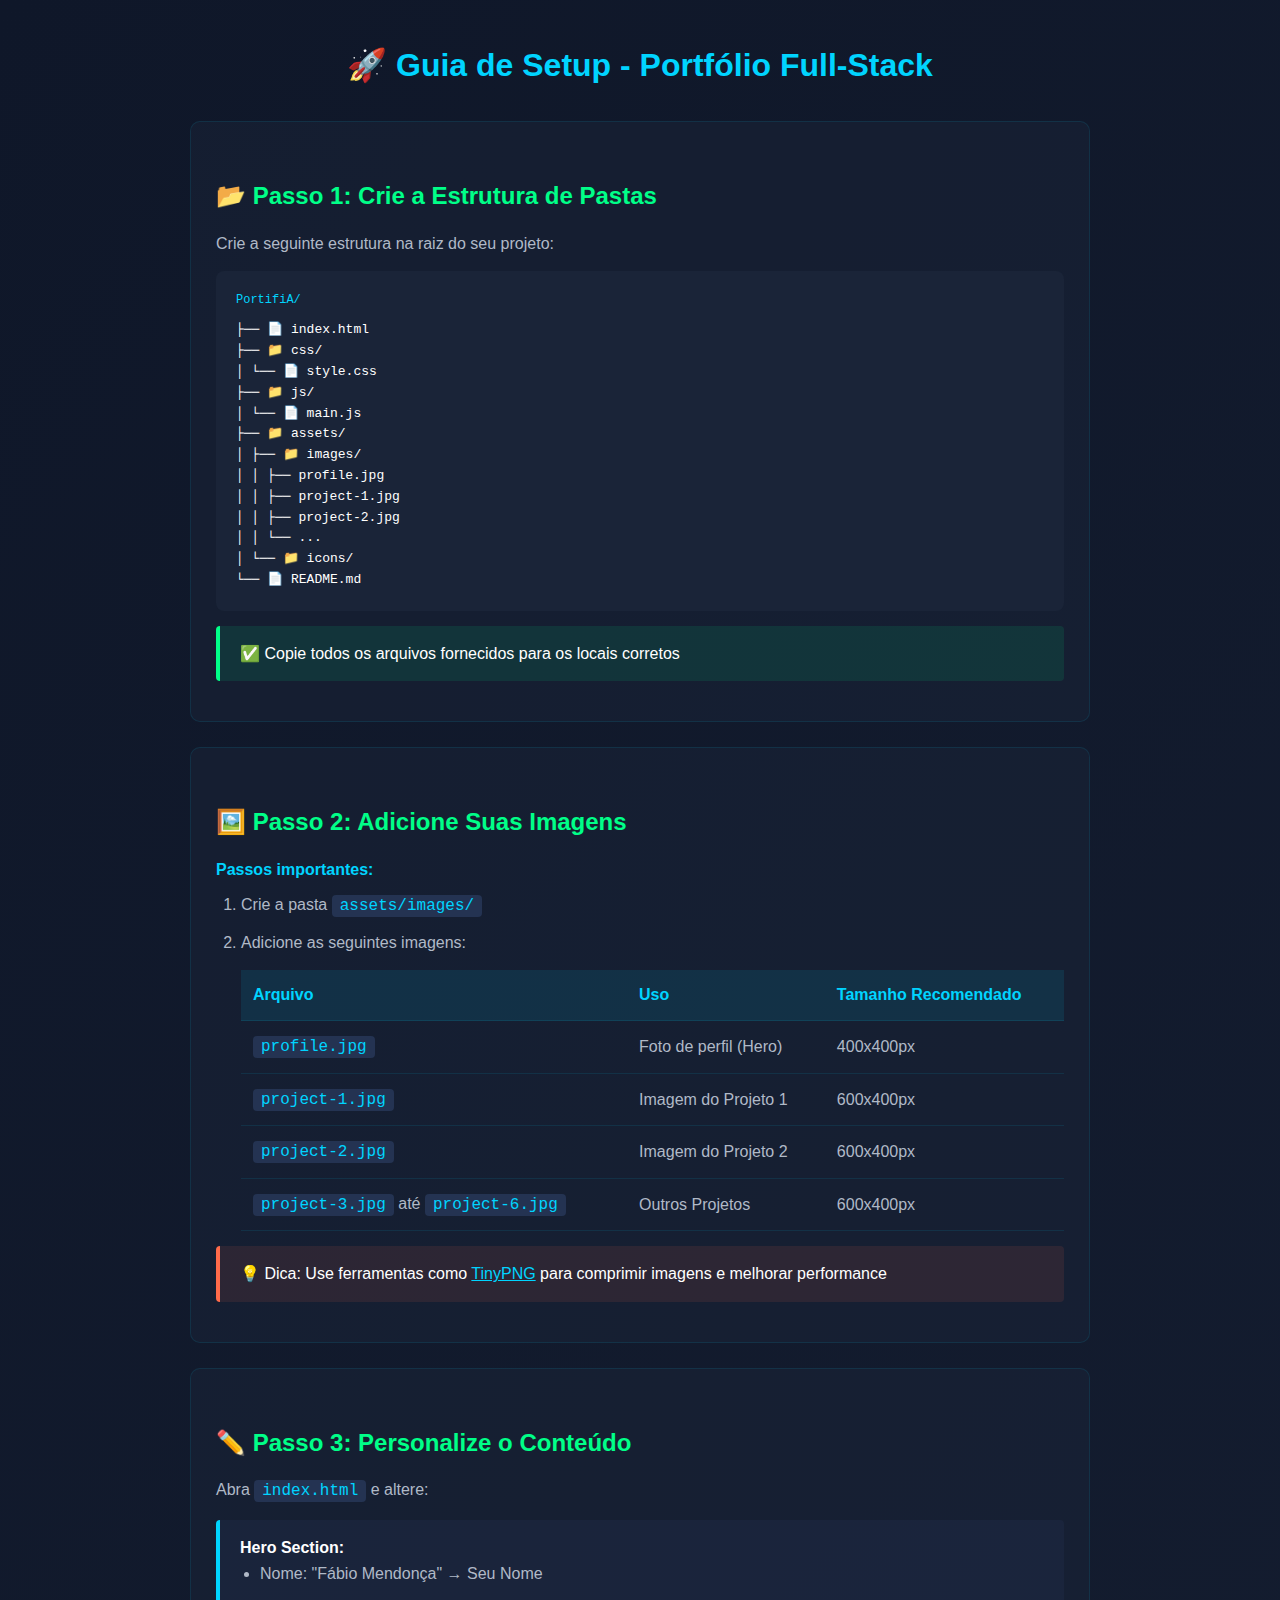
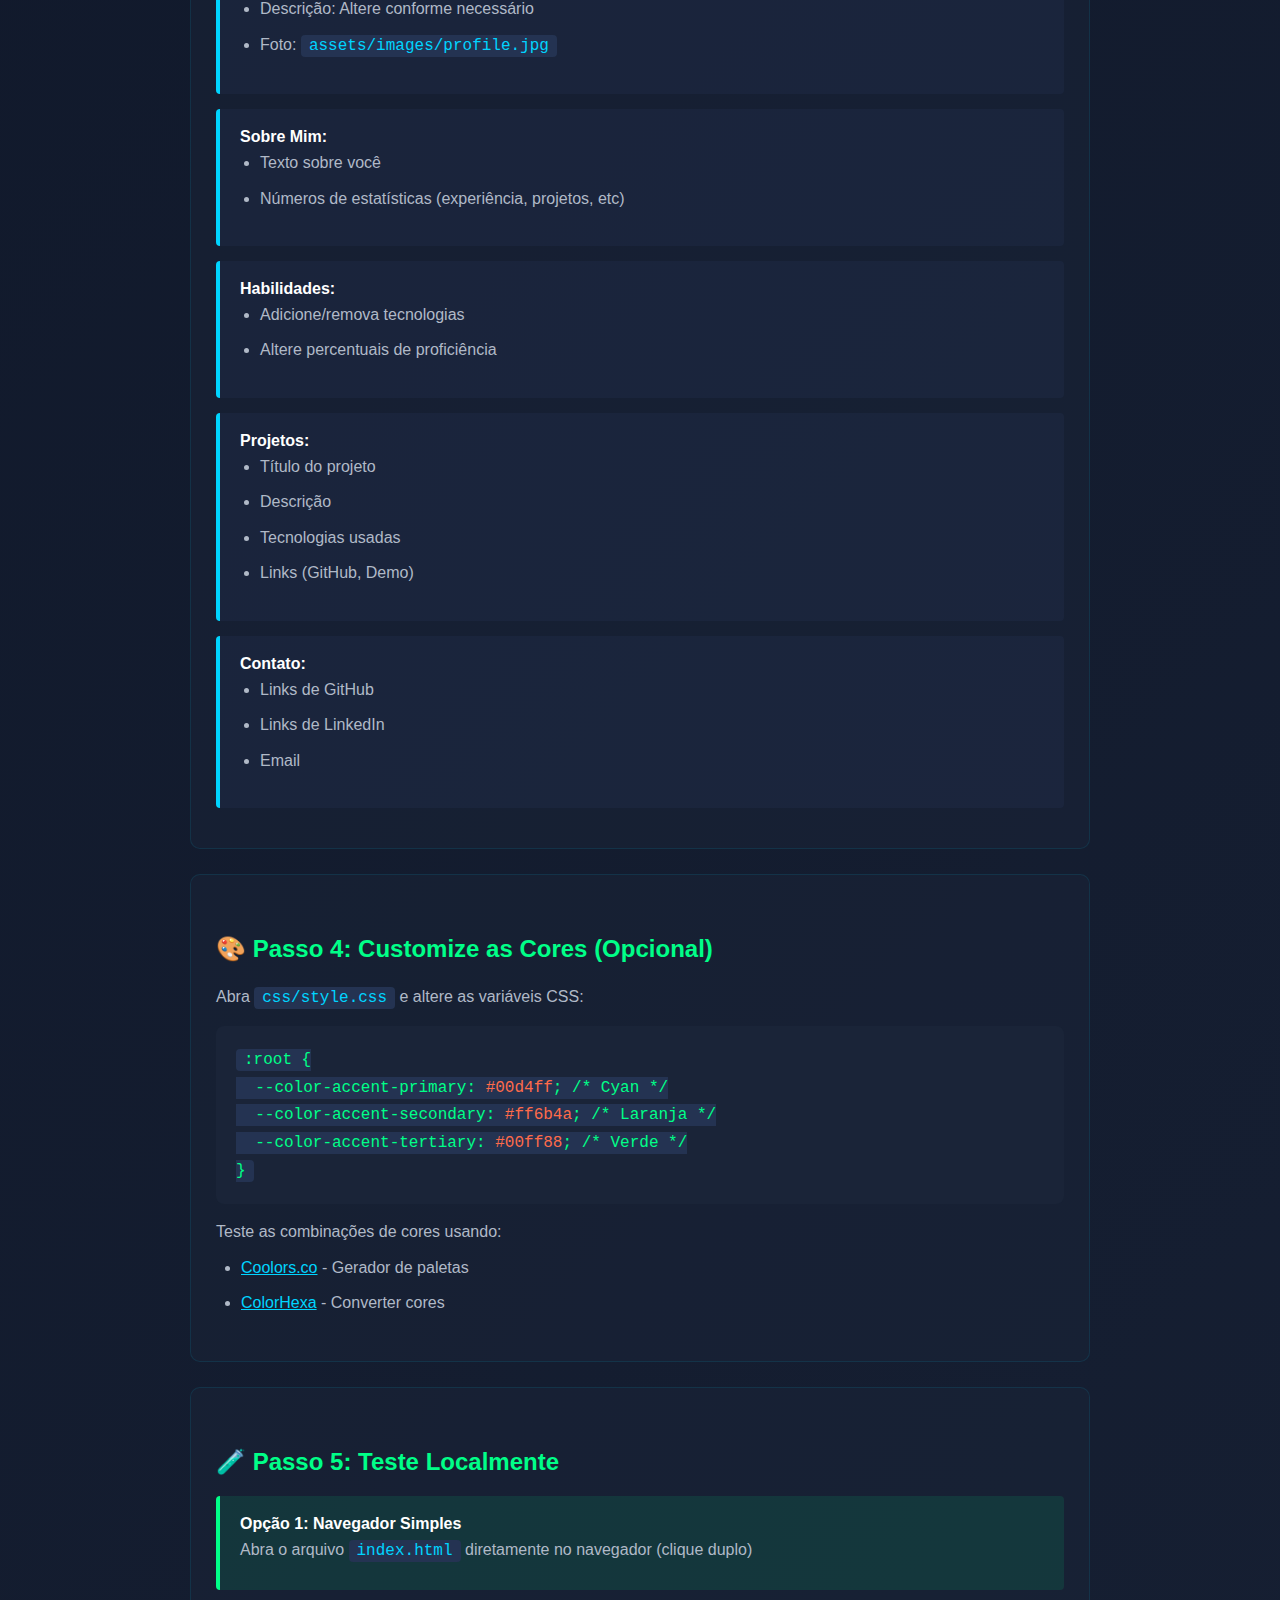
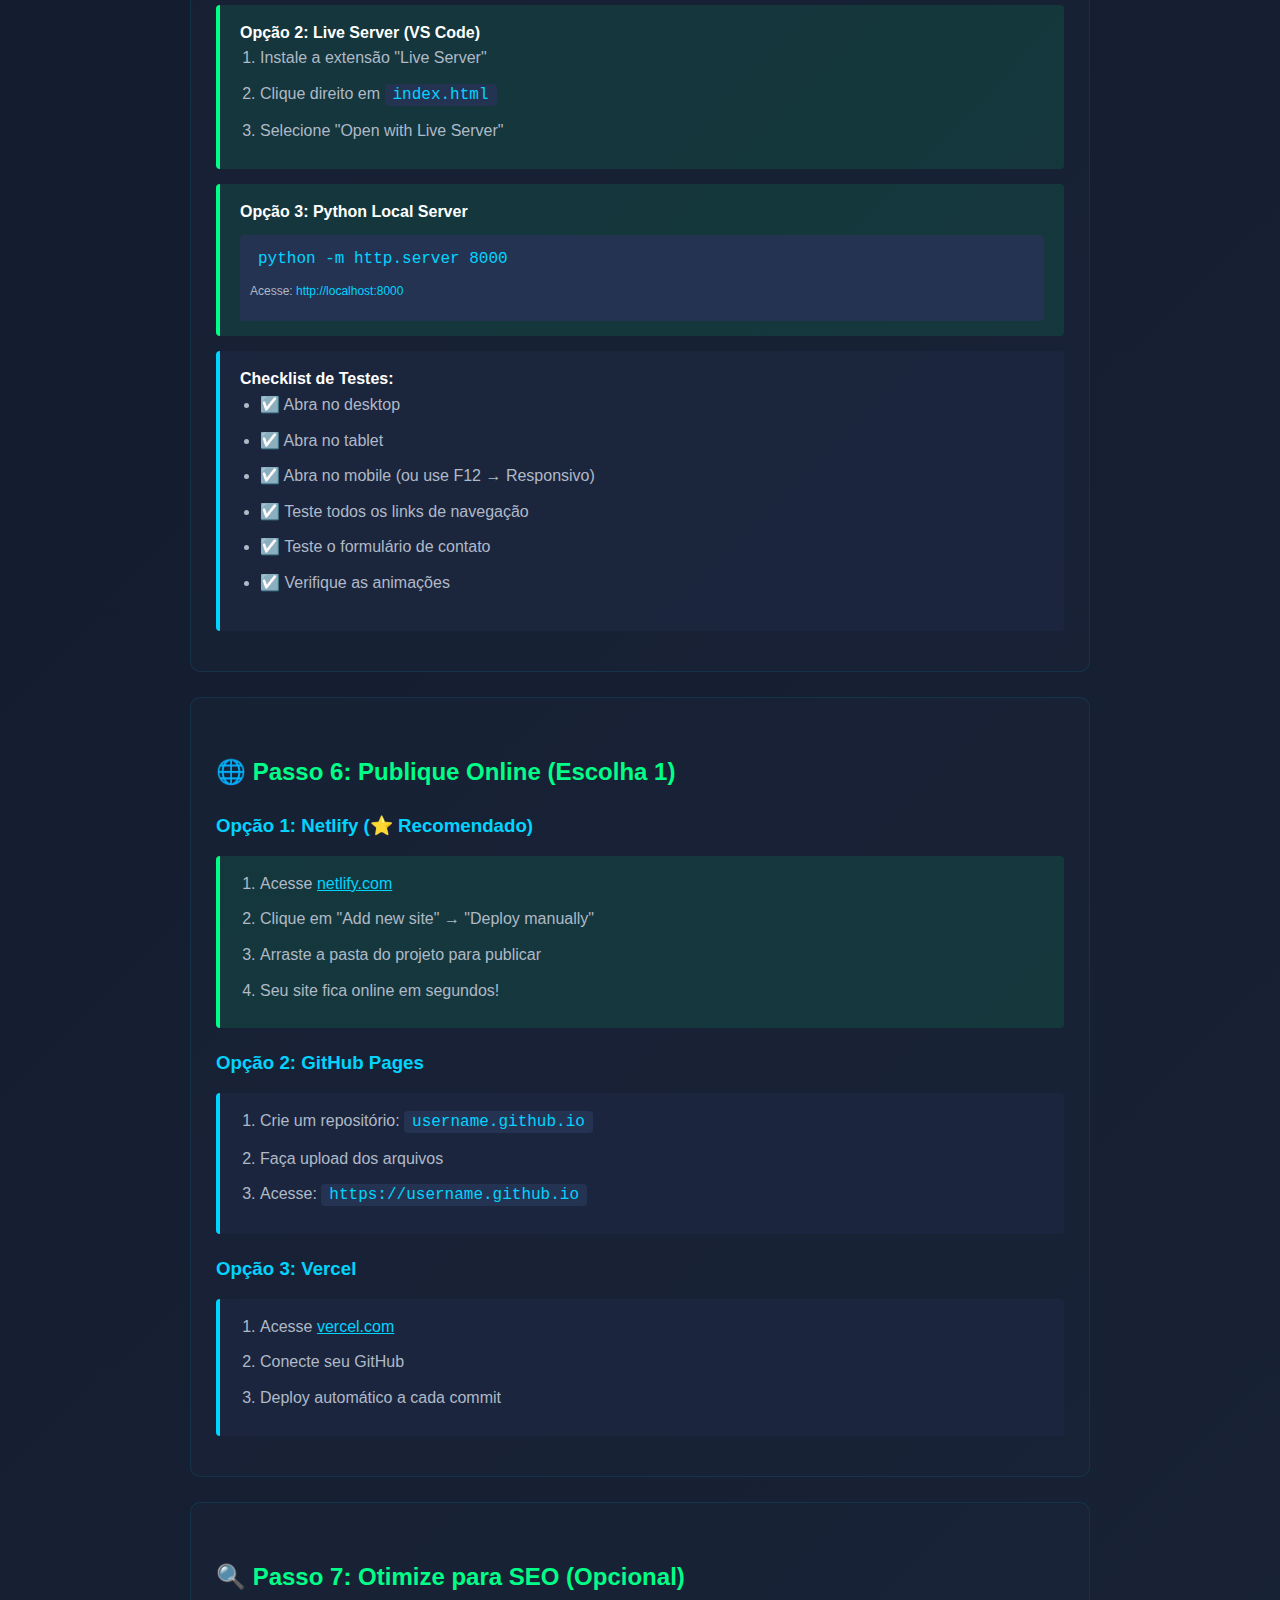
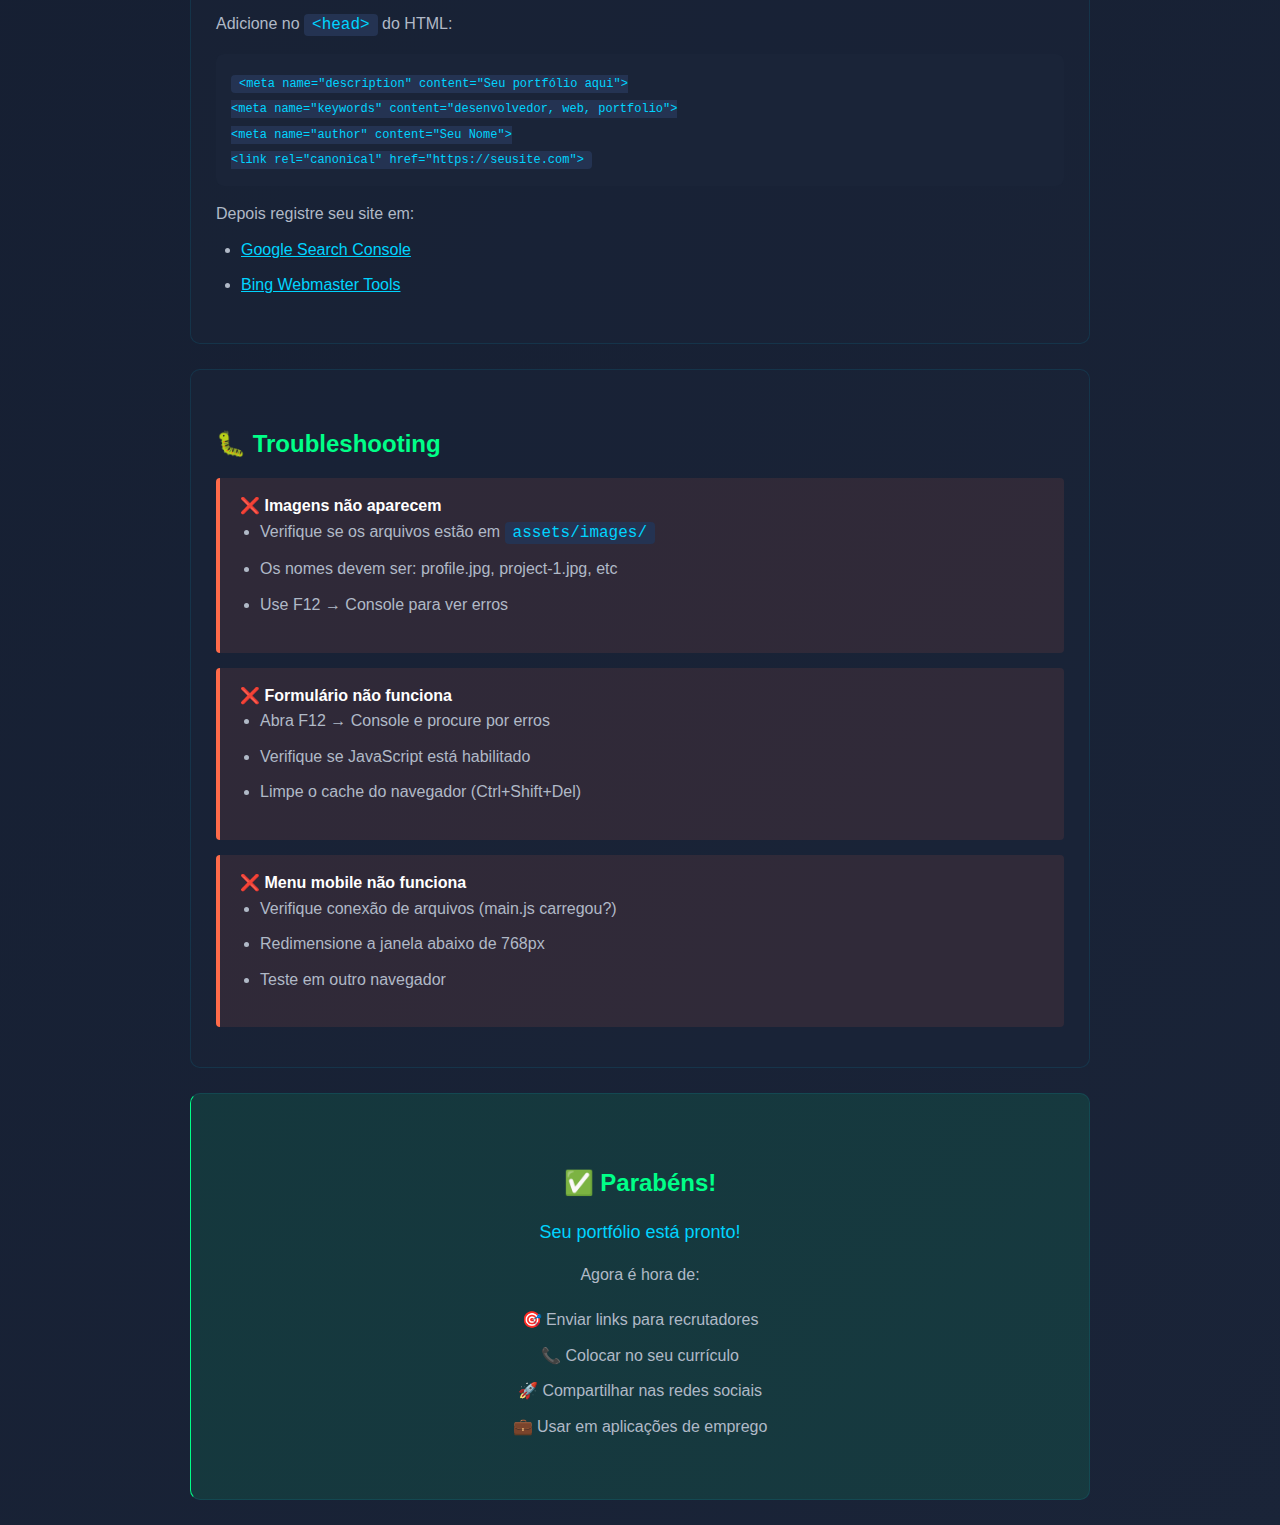
<file: SETUP.html>
<!DOCTYPE html>
<html lang="pt-BR">
<head>
  <meta charset="UTF-8">
  <meta name="viewport" content="width=device-width, initial-scale=1.0">
  <title>Guia de Setup - Portfólio</title>
  <style>
    * {
      margin: 0;
      padding: 0;
      box-sizing: border-box;
    }

    body {
      font-family: -apple-system, BlinkMacSystemFont, 'Segoe UI', Roboto, sans-serif;
      background: linear-gradient(135deg, #0f1729 0%, #1a2438 100%);
      color: #ffffff;
      line-height: 1.6;
      padding: 40px 20px;
    }

    .container {
      max-width: 900px;
      margin: 0 auto;
    }

    h1 {
      color: #00d4ff;
      margin-bottom: 30px;
      text-align: center;
    }

    h2 {
      color: #00ff88;
      margin-top: 30px;
      margin-bottom: 15px;
    }

    p, li {
      color: #b0b9c7;
      margin-bottom: 10px;
    }

    ul {
      margin-left: 20px;
      margin-bottom: 20px;
    }

    code {
      background: #243352;
      padding: 2px 8px;
      border-radius: 4px;
      font-family: 'Monaco', 'Menlo', monospace;
      color: #00d4ff;
    }

    .section {
      background: rgba(26, 36, 56, 0.5);
      border: 1px solid rgba(0, 212, 255, 0.1);
      border-radius: 10px;
      padding: 25px;
      margin-bottom: 25px;
    }

    .step {
      background: rgba(36, 51, 82, 0.3);
      border-left: 4px solid #00d4ff;
      padding: 15px 20px;
      margin: 15px 0;
      border-radius: 4px;
    }

    .success {
      background: rgba(0, 255, 136, 0.1);
      border-left-color: #00ff88;
    }

    .warning {
      background: rgba(255, 107, 74, 0.1);
      border-left-color: #ff6b4a;
    }

    .highlight {
      color: #00d4ff;
      font-weight: 600;
    }

    button {
      background: linear-gradient(135deg, #00d4ff 0%, #00ff88 100%);
      color: #0f1729;
      border: none;
      padding: 12px 24px;
      border-radius: 8px;
      font-weight: 600;
      cursor: pointer;
      margin-top: 15px;
      transition: transform 0.2s;
    }

    button:hover {
      transform: translateY(-2px);
    }

    table {
      width: 100%;
      border-collapse: collapse;
      margin: 15px 0;
    }

    th, td {
      padding: 12px;
      text-align: left;
      border-bottom: 1px solid rgba(0, 212, 255, 0.1);
    }

    th {
      background: rgba(0, 212, 255, 0.1);
      color: #00d4ff;
    }

    .file-tree {
      background: #1a2438;
      padding: 20px;
      border-radius: 8px;
      font-family: 'Monaco', monospace;
      font-size: 13px;
      margin: 15px 0;
      overflow-x: auto;
    }

    .breadcrumb {
      color: #00d4ff;
      font-size: 12px;
      margin-bottom: 10px;
    }
  </style>
</head>
<body>
  <div class="container">
    <h1>🚀 Guia de Setup - Portfólio Full-Stack</h1>

    <!-- Section 1: Estrutura de Pastas -->
    <div class="section">
      <h2>📂 Passo 1: Crie a Estrutura de Pastas</h2>
      <p>Crie a seguinte estrutura na raiz do seu projeto:</p>
      
      <div class="file-tree">
        <div class="breadcrumb">PortifiA/</div>
        ├── 📄 index.html<br>
        ├── 📁 css/<br>
        │   └── 📄 style.css<br>
        ├── 📁 js/<br>
        │   └── 📄 main.js<br>
        ├── 📁 assets/<br>
        │   ├── 📁 images/<br>
        │   │   ├── profile.jpg<br>
        │   │   ├── project-1.jpg<br>
        │   │   ├── project-2.jpg<br>
        │   │   └── ...<br>
        │   └── 📁 icons/<br>
        └── 📄 README.md
      </div>

      <div class="step success">
        ✅ Copie todos os arquivos fornecidos para os locais corretos
      </div>
    </div>

    <!-- Section 2: Imagens -->
    <div class="section">
      <h2>🖼️ Passo 2: Adicione Suas Imagens</h2>
      
      <p><span class="highlight">Passos importantes:</span></p>
      <ol style="margin-left: 25px;">
        <li>Crie a pasta <code>assets/images/</code></li>
        <li>Adicione as seguintes imagens:
          <table>
            <thead>
              <tr>
                <th>Arquivo</th>
                <th>Uso</th>
                <th>Tamanho Recomendado</th>
              </tr>
            </thead>
            <tbody>
              <tr>
                <td><code>profile.jpg</code></td>
                <td>Foto de perfil (Hero)</td>
                <td>400x400px</td>
              </tr>
              <tr>
                <td><code>project-1.jpg</code></td>
                <td>Imagem do Projeto 1</td>
                <td>600x400px</td>
              </tr>
              <tr>
                <td><code>project-2.jpg</code></td>
                <td>Imagem do Projeto 2</td>
                <td>600x400px</td>
              </tr>
              <tr>
                <td><code>project-3.jpg</code> até <code>project-6.jpg</code></td>
                <td>Outros Projetos</td>
                <td>600x400px</td>
              </tr>
            </tbody>
          </table>
        </li>
      </ol>

      <div class="step warning">
        💡 Dica: Use ferramentas como <a href="https://tinypng.com" style="color: #00d4ff;">TinyPNG</a> para comprimir imagens e melhorar performance
      </div>
    </div>

    <!-- Section 3: Customizar Conteúdo -->
    <div class="section">
      <h2>✏️ Passo 3: Personalize o Conteúdo</h2>
      
      <p>Abra <code>index.html</code> e altere:</p>
      
      <div class="step">
        <strong>Hero Section:</strong>
        <ul style="margin-left: 20px;">
          <li>Nome: "Fábio Mendonça" → Seu Nome</li>
          <li>Descrição: Altere conforme necessário</li>
          <li>Foto: <code>assets/images/profile.jpg</code></li>
        </ul>
      </div>

      <div class="step">
        <strong>Sobre Mim:</strong>
        <ul style="margin-left: 20px;">
          <li>Texto sobre você</li>
          <li>Números de estatísticas (experiência, projetos, etc)</li>
        </ul>
      </div>

      <div class="step">
        <strong>Habilidades:</strong>
        <ul style="margin-left: 20px;">
          <li>Adicione/remova tecnologias</li>
          <li>Altere percentuais de proficiência</li>
        </ul>
      </div>

      <div class="step">
        <strong>Projetos:</strong>
        <ul style="margin-left: 20px;">
          <li>Título do projeto</li>
          <li>Descrição</li>
          <li>Tecnologias usadas</li>
          <li>Links (GitHub, Demo)</li>
        </ul>
      </div>

      <div class="step">
        <strong>Contato:</strong>
        <ul style="margin-left: 20px;">
          <li>Links de GitHub</li>
          <li>Links de LinkedIn</li>
          <li>Email</li>
        </ul>
      </div>
    </div>

    <!-- Section 4: Customizar Estilos -->
    <div class="section">
      <h2>🎨 Passo 4: Customize as Cores (Opcional)</h2>
      
      <p>Abra <code>css/style.css</code> e altere as variáveis CSS:</p>
      
      <div style="background: #1a2438; padding: 20px; border-radius: 8px; margin: 15px 0;">
        <code style="color: #00ff88;">:root {<br>
          &nbsp;&nbsp;--color-accent-primary: <span style="color: #ff6b4a;">#00d4ff</span>; /* Cyan */<br>
          &nbsp;&nbsp;--color-accent-secondary: <span style="color: #ff6b4a;">#ff6b4a</span>; /* Laranja */<br>
          &nbsp;&nbsp;--color-accent-tertiary: <span style="color: #ff6b4a;">#00ff88</span>; /* Verde */<br>
        }</code>
      </div>

      <p>Teste as combinações de cores usando:</p>
      <ul style="margin-left: 25px;">
        <li><a href="https://coolors.co" style="color: #00d4ff;">Coolors.co</a> - Gerador de paletas</li>
        <li><a href="https://colorhexa.com" style="color: #00d4ff;">ColorHexa</a> - Converter cores</li>
      </ul>
    </div>

    <!-- Section 5: Testar Localmente -->
    <div class="section">
      <h2>🧪 Passo 5: Teste Localmente</h2>
      
      <div class="step success">
        <strong>Opção 1: Navegador Simples</strong>
        <p>Abra o arquivo <code>index.html</code> diretamente no navegador (clique duplo)</p>
      </div>

      <div class="step success">
        <strong>Opção 2: Live Server (VS Code)</strong>
        <ol style="margin-left: 20px;">
          <li>Instale a extensão "Live Server"</li>
          <li>Clique direito em <code>index.html</code></li>
          <li>Selecione "Open with Live Server"</li>
        </ol>
      </div>

      <div class="step success">
        <strong>Opção 3: Python Local Server</strong>
        <div style="background: #243352; padding: 10px; border-radius: 4px; margin-top: 10px;">
          <code>python -m http.server 8000</code><br>
          <p style="margin-top: 10px; font-size: 12px;">Acesse: <span style="color: #00d4ff;">http://localhost:8000</span></p>
        </div>
      </div>

      <div class="step">
        <strong>Checklist de Testes:</strong>
        <ul style="margin-left: 20px;">
          <li>☑️ Abra no desktop</li>
          <li>☑️ Abra no tablet</li>
          <li>☑️ Abra no mobile (ou use F12 → Responsivo)</li>
          <li>☑️ Teste todos os links de navegação</li>
          <li>☑️ Teste o formulário de contato</li>
          <li>☑️ Verifique as animações</li>
        </ul>
      </div>
    </div>

    <!-- Section 6: Publicar Online -->
    <div class="section">
      <h2>🌐 Passo 6: Publique Online (Escolha 1)</h2>
      
      <h3 style="color: #00d4ff; margin-top: 20px; margin-bottom: 15px;">Opção 1: Netlify (⭐ Recomendado)</h3>
      <div class="step success">
        <ol style="margin-left: 20px;">
          <li>Acesse <a href="https://netlify.com" style="color: #00d4ff;">netlify.com</a></li>
          <li>Clique em "Add new site" → "Deploy manually"</li>
          <li>Arraste a pasta do projeto para publicar</li>
          <li>Seu site fica online em segundos!</li>
        </ol>
      </div>

      <h3 style="color: #00d4ff; margin-top: 20px; margin-bottom: 15px;">Opção 2: GitHub Pages</h3>
      <div class="step">
        <ol style="margin-left: 20px;">
          <li>Crie um repositório: <code>username.github.io</code></li>
          <li>Faça upload dos arquivos</li>
          <li>Acesse: <code>https://username.github.io</code></li>
        </ol>
      </div>

      <h3 style="color: #00d4ff; margin-top: 20px; margin-bottom: 15px;">Opção 3: Vercel</h3>
      <div class="step">
        <ol style="margin-left: 20px;">
          <li>Acesse <a href="https://vercel.com" style="color: #00d4ff;">vercel.com</a></li>
          <li>Conecte seu GitHub</li>
          <li>Deploy automático a cada commit</li>
        </ol>
      </div>
    </div>

    <!-- Section 7: Dicas de SEO -->
    <div class="section">
      <h2>🔍 Passo 7: Otimize para SEO (Opcional)</h2>
      
      <p>Adicione no <code>&lt;head&gt;</code> do HTML:</p>

      <div style="background: #1a2438; padding: 15px; border-radius: 8px; margin: 15px 0; overflow-x: auto;">
        <code style="font-size: 12px;">
          &lt;meta name="description" content="Seu portfólio aqui"&gt;<br>
          &lt;meta name="keywords" content="desenvolvedor, web, portfolio"&gt;<br>
          &lt;meta name="author" content="Seu Nome"&gt;<br>
          &lt;link rel="canonical" href="https://seusite.com"&gt;
        </code>
      </div>

      <p>Depois registre seu site em:</p>
      <ul style="margin-left: 25px;">
        <li><a href="https://search.google.com/search-console" style="color: #00d4ff;">Google Search Console</a></li>
        <li><a href="https://www.bing.com/webmasters" style="color: #00d4ff;">Bing Webmaster Tools</a></li>
      </ul>
    </div>

    <!-- Section 8: Troubleshooting -->
    <div class="section">
      <h2>🐛 Troubleshooting</h2>
      
      <div class="step warning">
        <strong>❌ Imagens não aparecem</strong>
        <ul style="margin-left: 20px;">
          <li>Verifique se os arquivos estão em <code>assets/images/</code></li>
          <li>Os nomes devem ser: profile.jpg, project-1.jpg, etc</li>
          <li>Use F12 → Console para ver erros</li>
        </ul>
      </div>

      <div class="step warning">
        <strong>❌ Formulário não funciona</strong>
        <ul style="margin-left: 20px;">
          <li>Abra F12 → Console e procure por erros</li>
          <li>Verifique se JavaScript está habilitado</li>
          <li>Limpe o cache do navegador (Ctrl+Shift+Del)</li>
        </ul>
      </div>

      <div class="step warning">
        <strong>❌ Menu mobile não funciona</strong>
        <ul style="margin-left: 20px;">
          <li>Verifique conexão de arquivos (main.js carregou?)</li>
          <li>Redimensione a janela abaixo de 768px</li>
          <li>Teste em outro navegador</li>
        </ul>
      </div>
    </div>

    <!-- Sucesso -->
    <div class="section success" style="text-align: center; padding: 40px;">
      <h2 style="color: #00ff88;">✅ Parabéns!</h2>
      <p style="font-size: 18px; color: #00d4ff;">Seu portfólio está pronto!</p>
      <p style="margin-top: 15px;">Agora é hora de:</p>
      <ul style="margin-left: 0; list-style: none; margin-top: 20px;">
        <li>🎯 Enviar links para recrutadores</li>
        <li>📞 Colocar no seu currículo</li>
        <li>🚀 Compartilhar nas redes sociais</li>
        <li>💼 Usar em aplicações de emprego</li>
      </ul>
    </div>
  </div>
</body>
</html>
</file>
